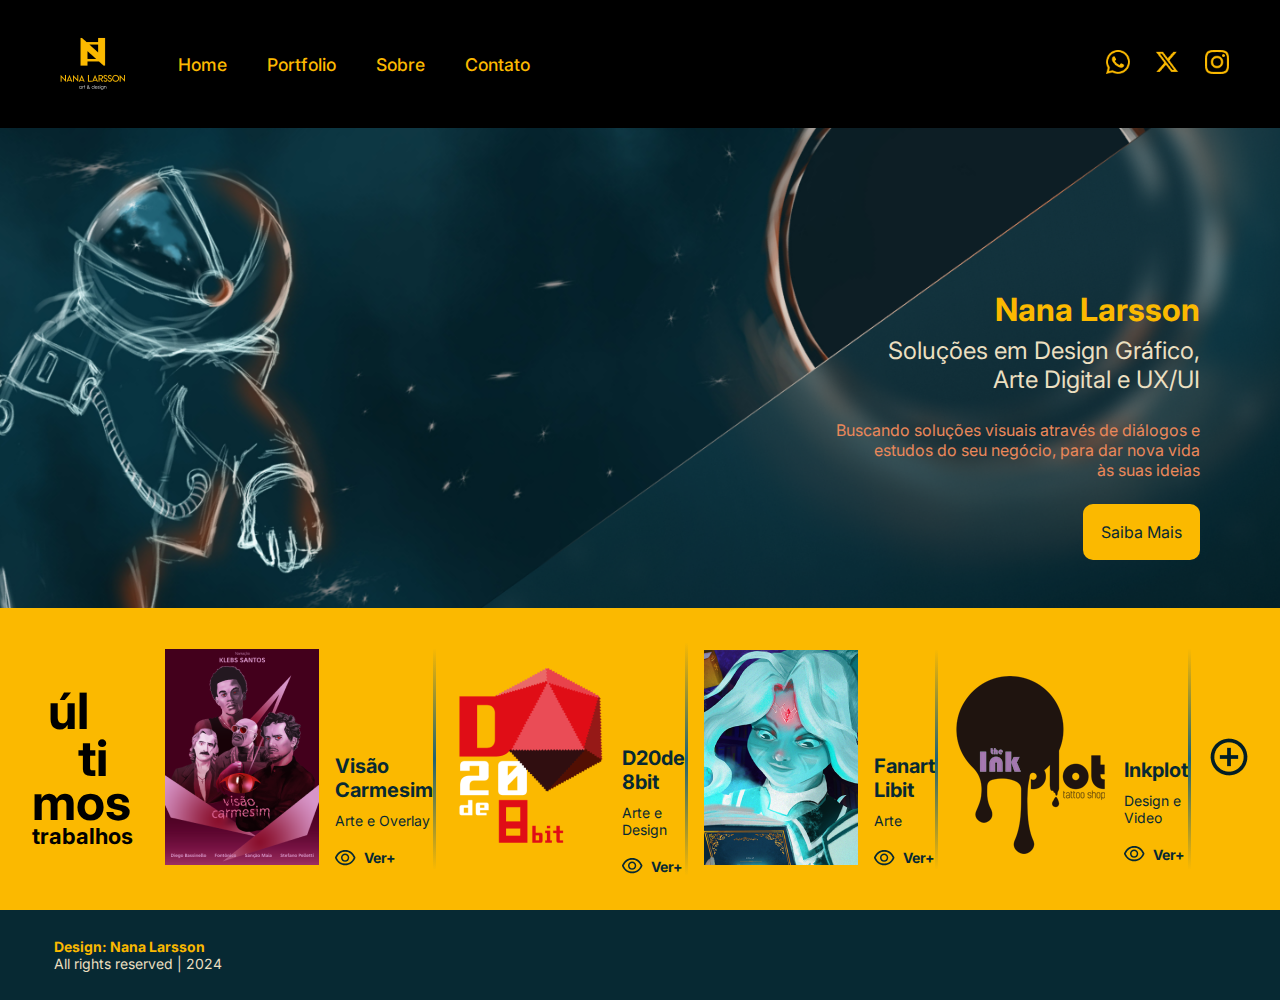
<file: webpage-test/index.html>
<!DOCTYPE html>
<html lang="en">
<head>
    <meta charset="UTF-8">
    <meta name="viewport" content="width=device-width, initial-scale=1.0">
    <title>Nana Larsson's</title>
    <link rel="preconnect" href="https://fonts.googleapis.com">
    <link rel="preconnect" href="https://fonts.gstatic.com" crossorigin>
    <link href="https://fonts.googleapis.com/css2?family=Inter:wght@100..900&display=swap" rel="stylesheet">
    <link rel="stylesheet" href="style.css">
    <link rel="stylesheet"
  href="https://unpkg.com/boxicons@latest/css/boxicons.min.css">
</head>

<body>
    <!--navbar-->
    <header>
        <div class="navigation">
            <a href="#" class="logo"><img src="/webpage-test/images/logo-nana.png" alt="logo nana larsson"></a>
        
        <ul class="navbar">
            <li><a href="#" class="active">Home</a></li>
            <li><a href="#">Portfolio</a></li>
            <li><a href="#">Sobre</a></li>
            <li><a href="#">Contato</a></li>
        </ul>

        </div>

        <div class="social-icons">
            <a href="http://www.whatsapp.com" class="whatsapp"><img src="/webpage-test/images/icone-whatsapp.png" alt="whatsapp"></a>
            <a href="http://www.twitter.com/nananyan" class="twitter"><img src="/webpage-test/images/icone-twitter.png" alt="twitter"></a>
            <a href="http://www.instagram.com/drawaweek" class="instagram"><img src="/webpage-test/images/icone-instagram.png" alt="instagram"></a>
            <div class="bx bx-menu" id="menu-icon"></div>
        </div>
    </header>

    <!--js link-->
    <script type="text/javascript" src="scrip.js"></script>
     
    <!--navbar-->
   
<!--banner principal-->
    <div class="banner">
        
        <div class="banner-text">
            <h1>Nana Larsson</h1>
        <h2>Soluções em Design Gráfico, <br>Arte Digital e UX/UI</h2>
        <p>Buscando soluções visuais através de diálogos e <br>estudos do seu negócio, para dar nova vida <br> às
            suas ideias</p>
        <p><a href="/webpage-test/portfolio.html"class="button-banner">Saiba Mais</a></p>
        </div>
    </div>

<!--banner principal-->

<!--portfolio principal-->
<div class="ultimos-trabalhos">
    <div class="titulo-ultimostrabalhos">
        <p id="titulo1">úl</p>
        <p id="titulo2">ti</p>
        <p id="titulo3">mos</p>
        <p id="titulo4">trabalhos</p>
    </div>

    <div class="itens-ultimostrabalhos">
        <div class="thumb-ultimostrabalhos">
            <a href="visaocarmesim.html"><img src="images/poster-visao-carmesim 1.png" alt="poster visão carmesim"></a> 
        </div>

        <div class="descricao-ultimostrabalhos">
            <a href="visaocarmesim.html"><p class="titulo-descricao">Visão <br>
                Carmesim</p></a>
            <p class="descricao">Arte e Overlay</p>
            <a href="visaocarmesim.html"> 
                <div class="vermaisicon"> 
                    <img src="images/icone-olho.svg" alt="veja mais visao carmesim"> 
                    <p>Ver+</p>
                </div></a> 
        </div>          
    </div>    

    <!--trabalho 2-->
    <div class="itens-ultimostrabalhos">
        <div class="thumb-ultimostrabalhos">
            <a href="d20de8bit.html"><img src="images/d20de8bits.png" alt="logo d20de8bit"></a> 
        </div>

        <div class="descricao-ultimostrabalhos">
            <a href="d20de8bit.html"><p class="titulo-descricao">D20de <br>
                8bit</p></a>
            <p class="descricao">Arte e Design</p>
            <a href="d20de8bit.html"> 
                <div class="vermaisicon"> 
                    <img src="images/icone-olho.svg" alt="veja mais d20de8bit"> 
                    <p>Ver+</p>
                </div></a> 
        </div>          
    </div>

    <!--Trabalho 3-->
    <div class="itens-ultimostrabalhos">
        <div class="thumb-ultimostrabalhos">
            <a href="libit-fanart.html"><img src="images/libit.png" alt="fanart libit"></a> 
        </div>

        <div class="descricao-ultimostrabalhos">
            <a href="libit-fanart.html"><p class="titulo-descricao">Fanart <br>
                Libit</p></a>
            <p class="descricao">Arte</p>
            <a href="libit-fanart.html"> 
                <div class="vermaisicon"> 
                    <img src="images/icone-olho.svg" alt="veja mais visao libit"> 
                    <p>Ver+</p>
                </div></a> 
        </div>          
    </div>

    <!--Trabalho 4-->
    <div class="itens-ultimostrabalhos">
        <div class="thumb-ultimostrabalhos">
            <a href="inkplot.html"><img src="images/logo-inkplot.png" alt="logo inkplot"></a> 
        </div>

        <div class="descricao-ultimostrabalhos">
            <a href="inkplot.html"><p class="titulo-descricao">Inkplot<br>
                </p></a>
            <p class="descricao">Design e Video</p>
            <a href="inkplot.html"> 
                <div class="vermaisicon"> 
                    <img src="images/icone-olho.svg" alt="veja mais inkplot"> 
                    <p>Ver+</p>
                </div></a> 
        </div>          
    </div>

    <!--vermais-->
    <div>
        <div class="botaovermaisportfolio">
            <a href="portfolio.html"><img src="images/botao-mais.png" alt="ver mais trabalhos"></a> 
        </div>

    </div>          
    </div>
    
</div>

   
<!--portfolio principal-->

<!--footer-->

<div class="footer">
        <h1>Design: Nana Larsson</h1>
        <p>All rights reserved | 2024</p>
</div>
    


</body>

</html>
</file>
<file: webpage-test/style.css>
* {
    margin: 0px;
    padding: 0px;
    box-sizing: border-box;
    font-family: "Inter", sans-serif;
    text-decoration: none;
    list-style: none;
}

:root {
    --footer-background: #072933;
    --text-color: #FBB900;
    --body-textcolor: #000;
    --card-color: #FBB900;
    --bg-color: #000;
    --hover-color-header: #85D3EB;
    --active-color: #EBDFC0;
}

body {
    min-height: 100vh;
    background: var(--bg-color);
    color: var(--text-color);
}

/* Navibar */
.navbar a {
    color: var(--text-color);
    font-size: 1.1rem;
    font-weight: 500;
    padding: 5px 0px;
    margin: 0px 30px;
    transition: all .50s ease;
}

.navbar a:hover {
    color: var(--hover-color-header);
}

header {
    
    width: 100%;
    top: 0;
    right: 0;
    z-index: 1000;
    display: flex;
    align-items: center;
    justify-content: space-between;
    background: transparent;
    transition: all .50s ease;
    flex-wrap: wrap;
    z-index: 9999;
    background-color: var(--bg-color);
}

.logo {
    display: flex;
    align-items: center;
   
}

.navbar {
    display: flex;
    justify-content: flex-start ;
}

.social-icons img {
    height: 1.5rem;
    padding-right: 1.6rem;
        
}

.social-icons {
    display: flex;
    align-items: center;
}

.navigation {
    display: flex;
    align-items: center;
}

#menu-icon {
    font-size: 35px;
    color: var(--text-color);
    cursor: pointer;
    z-index: 10001;
    display: none;
}

@media (max-width: 1280px) {
    header {
        padding: 14px 2%;
        transition: .2s;
    }
        .navigation a{
            padding: 5px 0;
            margin: 0px 20px;
        }
}
@media (max-width: 1090px) {
    #menu-icon {
        display: block;
    }
    .navbar {
        position: absolute;
        top: 100%;
        right: -100%;
        width: 270px;
        height: 37vh;
        background: var(--card-color);
        display: flex;
        flex-direction: column;
        justify-content: flex-start;
        border-radius: 10px;
        transition: all .50s ease;
    }
    .navbar a{
        display: block;
        margin: 12px 0;
        padding: 0px 25px;
        transition: all .50s ease;
        color: #072933;
    }
    .navbar a:hover {
        color: var(--active-color);
        transform: translateY(2px);
    }

    .navbar a.active {
        color: var(--footer-background);
    }
    .navbar.open {
        right: 2%;
    }
}
/* Navibar */

/* banner */

.banner {
    width: 100%;
    height: 30rem;
    background-repeat: no-repeat;
    position: relative;
    background-image: url(images/banner.png);
    background-size: cover;
    display: flex;
    flex-direction: column;
    justify-content: center;
    align-items: flex-end;

    
}


.banner-text {
    position: absolute;
    text-align: right;
    margin-right: 5rem;
    padding-top: 7rem;
}

.banner-text h1 {
    font-size: 40;
    font-weight: bold;
}

.banner-text h2 {
    font-size: 20;
    font-weight: normal;
    color: var(--active-color);
    padding-top: 0.438rem;
}

.banner-text p {
    font-size: 20;
    font-weight: normal;
    color: #EA885A;
    padding-top: 1.625rem;
    margin-bottom: 1rem;
}

.button-banner {
    padding: 1.125rem;
    background-color: var(--card-color);
    color: var(--footer-background);
    width: 8.688rem;
    height: 3.75rem;
    font-size: 20;
    font-weight: normal;
    border-radius: 10px;
}

.button-banner:hover {
    background-color:#C890E2;
    color: var(--footer-background);
    font-size: 20;
    font-weight: normal;
}
/* banner */

/* ultimos trabalhos */

/* titulo ultimos trabalhos */
.ultimos-trabalhos {
    width: 100%;
    height: 18.875rem;
    background-color: var(--card-color);
    display: flex;
    align-items: center;
    justify-content: space-evenly;
}

.titulo-ultimostrabalhos {
    padding: 3.5rem 2rem 2.75rem 2rem;
}

#titulo1, #titulo2, #titulo3 {
    font-size: 50px;
    font-weight: bold;
    color: var(--body-textcolor);
    
}

#titulo1 {
    text-align: left;
    padding-left: 1rem;
}

#titulo2 {
    text-align: center;
    padding-left: 1.3rem;
    margin-top: -0.8rem;
}

#titulo3 {
    padding-bottom: 0;
    margin-top: -1rem;
}
#titulo4 {
    font-size: 22px;
    font-weight: bold;
    color: var(--body-textcolor);
    margin-top: -0.6rem;
}

/* visao carmesim ultimos trabalhos */

.itens-ultimostrabalhos {
    width: 18rem;
    display: flex;
    color: #072933;
    margin-right:1rem;
    align-items: center;
    text-decoration: none;
    border-right: var(--footer-background) solid 0.2rem;
    border-image: linear-gradient(
        to bottom, 
        #FBB900, 
        #206275,
        #FBB900
      ) 1 100% 1;
    
    
}

.thumb-ultimostrabalhos {
    float: left;
}
.descricao-ultimostrabalhos {
    float: right;
    margin-top: 6.4rem;
    margin-left: 1rem;
}

.titulo-descricao {
    font-size: 20px;
    font-weight: bold;
    margin-bottom: 0.625rem;
}
.descricao {
    font-size: 14px;
    font-weight: light;
    margin-bottom: 1.25rem;
}
.vermaisicon {
    font-size: 14px;
    font-weight: bolder;
    display: flex;
    flex-direction: row;
    align-items: center;
}

.vermaisicon p {
    margin-left: 0.5rem;
}
.itens-ultimostrabalhos a:link {
    color: #072933;
}

.itens-ultimostrabalhos a:visited {
    color: #072933;
}

.itens-ultimostrabalhos a:hover{
    color: #EBDFC0;
    text-decoration: none;
}


.botaovermaisportfolio {
    margin-right: 2rem;
}
/* ultimos trabalhos */

/*footer*/

.footer {
    width: 100%;
    height: 5.625rem;
    background-color: var(--footer-background);
    font-weight: normal;
    display: flex;
    flex-direction: column;
    justify-content: center;
}

.footer h1 {
    color: var(--card-color);
    font-size: 14px;
    margin-left: 3.4rem;
}

.footer p {
    font-size: 14px;
    color: var(--active-color);
    margin-left: 3.4rem;
}
</file>
<file: webpage-test/style2.css>
* {
    margin: 0px;
    padding: 0px;
    box-sizing: border-box;
    font-family: "Inter", sans-serif;
    text-decoration: none;
    list-style: none;
}

:root {
    --footer-background: #072933;
    --text-color: #FBB900;
    --body-textcolor: #000;
    --card-color: #FBB900;
    --bg-color: #000;
    --hover-color-header: #85D3EB;
    --active-color: #EBDFC0;
}

body {
    min-height: 100vh;
    background: var(--bg-color);
    color: var(--text-color);
}

/* Navibar */
.navbar a {
    color: var(--text-color);
    font-size: 1.1rem;
    font-weight: 500;
    padding: 5px 0px;
    margin: 0px 30px;
    transition: all .50s ease;
}

.navbar a:hover {
    color: var(--hover-color-header);
}

header {
    
    width: 100%;
    top: 0;
    right: 0;
    z-index: 1000;
    display: flex;
    align-items: center;
    justify-content: space-between;
    background: transparent;
    transition: all .50s ease;
    flex-wrap: wrap;
    z-index: 9999;
    background-color: var(--bg-color);
}

.logo {
    display: flex;
    align-items: center;
   
}

.navbar {
    display: flex;
    justify-content: flex-start ;
}

.social-icons img {
    height: 1.5rem;
    padding-right: 1.6rem;
        
}

.social-icons {
    display: flex;
    align-items: center;
}

.navigation {
    display: flex;
    align-items: center;
}

#menu-icon {
    font-size: 35px;
    color: var(--text-color);
    cursor: pointer;
    z-index: 10001;
    display: none;
}

@media (max-width: 1280px) {
    header {
        padding: 14px 2%;
        transition: .2s;
    }
        .navigation a{
            padding: 5px 0;
            margin: 0px 20px;
        }
}
@media (max-width: 1090px) {
    #menu-icon {
        display: block;
    }
    .navbar {
        position: absolute;
        top: 100%;
        right: -100%;
        width: 270px;
        height: 37vh;
        background: var(--card-color);
        display: flex;
        flex-direction: column;
        justify-content: flex-start;
        border-radius: 10px;
        transition: all .50s ease;
    }
    .navbar a{
        display: block;
        margin: 12px 0;
        padding: 0px 25px;
        transition: all .50s ease;
        color: #072933;
    }
    .navbar a:hover {
        color: var(--active-color);
        transform: translateY(2px);
    }

    .navbar a.active {
        color: var(--footer-background);
    }
    .navbar.open {
        right: 2%;
    }
}
/* Navibar */

/* banner */

.banner {
    width: 100%;
    height: 30rem;
    background-repeat: no-repeat;
    position: relative;
    background-image: url(images/banner.png);
    background-size: cover;
    display: flex;
    flex-direction: column;
    justify-content: center;
    align-items: flex-end;

    
}


.banner-text {
    position: absolute;
    text-align: right;
    margin-right: 5rem;
    padding-top: 7rem;
}

.banner-text h1 {
    font-size: 40;
    font-weight: bold;
}

.banner-text h2 {
    font-size: 20;
    font-weight: normal;
    color: var(--active-color);
    padding-top: 0.438rem;
}

.banner-text p {
    font-size: 20;
    font-weight: normal;
    color: #EA885A;
    padding-top: 1.625rem;
    margin-bottom: 1rem;
}

.button-banner {
    padding: 1.125rem;
    background-color: var(--card-color);
    color: var(--footer-background);
    width: 8.688rem;
    height: 3.75rem;
    font-size: 20;
    font-weight: normal;
    border-radius: 10px;
}

.button-banner:hover {
    background-color:#C890E2;
    color: var(--footer-background);
    font-size: 20;
    font-weight: normal;
}
/* banner */

/* ultimos trabalhos */

/* titulo ultimos trabalhos */
.ultimos-trabalhos {
    width: 100%;
    height: 18.875rem;
    background-color: var(--card-color);
    display: flex;
    align-items: center;
    justify-content: space-evenly;
}

.titulo-ultimostrabalhos {
    padding: 3.5rem 2rem 2.75rem 2rem;
}

#titulo1, #titulo2, #titulo3 {
    font-size: 50px;
    font-weight: bold;
    color: var(--body-textcolor);
    
}

#titulo1 {
    text-align: left;
    padding-left: 1rem;
}

#titulo2 {
    text-align: center;
    padding-left: 1.3rem;
    margin-top: -0.8rem;
}

#titulo3 {
    padding-bottom: 0;
    margin-top: -1rem;
}
#titulo4 {
    font-size: 22px;
    font-weight: bold;
    color: var(--body-textcolor);
    margin-top: -0.6rem;
}

/* visao carmesim ultimos trabalhos */

.itens-ultimostrabalhos {
    width: 18rem;
    display: flex;
    color: #072933;
    margin-right:1rem;
    align-items: center;
    text-decoration: none;
    border-right: var(--footer-background) solid 0.2rem;
    border-image: linear-gradient(
        to bottom, 
        #FBB900, 
        #206275,
        #FBB900
      ) 1 100% 1;
    
    
}

.thumb-ultimostrabalhos {
    float: left;
}
.descricao-ultimostrabalhos {
    float: right;
    margin-top: 6.4rem;
    margin-left: 1rem;
}

.titulo-descricao {
    font-size: 20px;
    font-weight: bold;
    margin-bottom: 0.625rem;
}
.descricao {
    font-size: 14px;
    font-weight: light;
    margin-bottom: 1.25rem;
}
.vermaisicon {
    font-size: 14px;
    font-weight: bolder;
    display: flex;
    flex-direction: row;
    align-items: center;
}

.vermaisicon p {
    margin-left: 0.5rem;
}
.itens-ultimostrabalhos a:link {
    color: #072933;
}

.itens-ultimostrabalhos a:visited {
    color: #072933;
}

.itens-ultimostrabalhos a:hover{
    color: #EBDFC0;
    text-decoration: none;
}


.botaovermaisportfolio {
    margin-right: 2rem;
}
/* ultimos trabalhos */

/*footer*/

.footer {
    width: 100%;
    height: 5.625rem;
    background-color: var(--footer-background);
    font-weight: normal;
    display: flex;
    flex-direction: column;
    justify-content: center;
}

.footer h1 {
    color: var(--card-color);
    font-size: 14px;
    margin-left: 3.4rem;
}

.footer p {
    font-size: 14px;
    color: var(--active-color);
    margin-left: 3.4rem;
}
</file>
